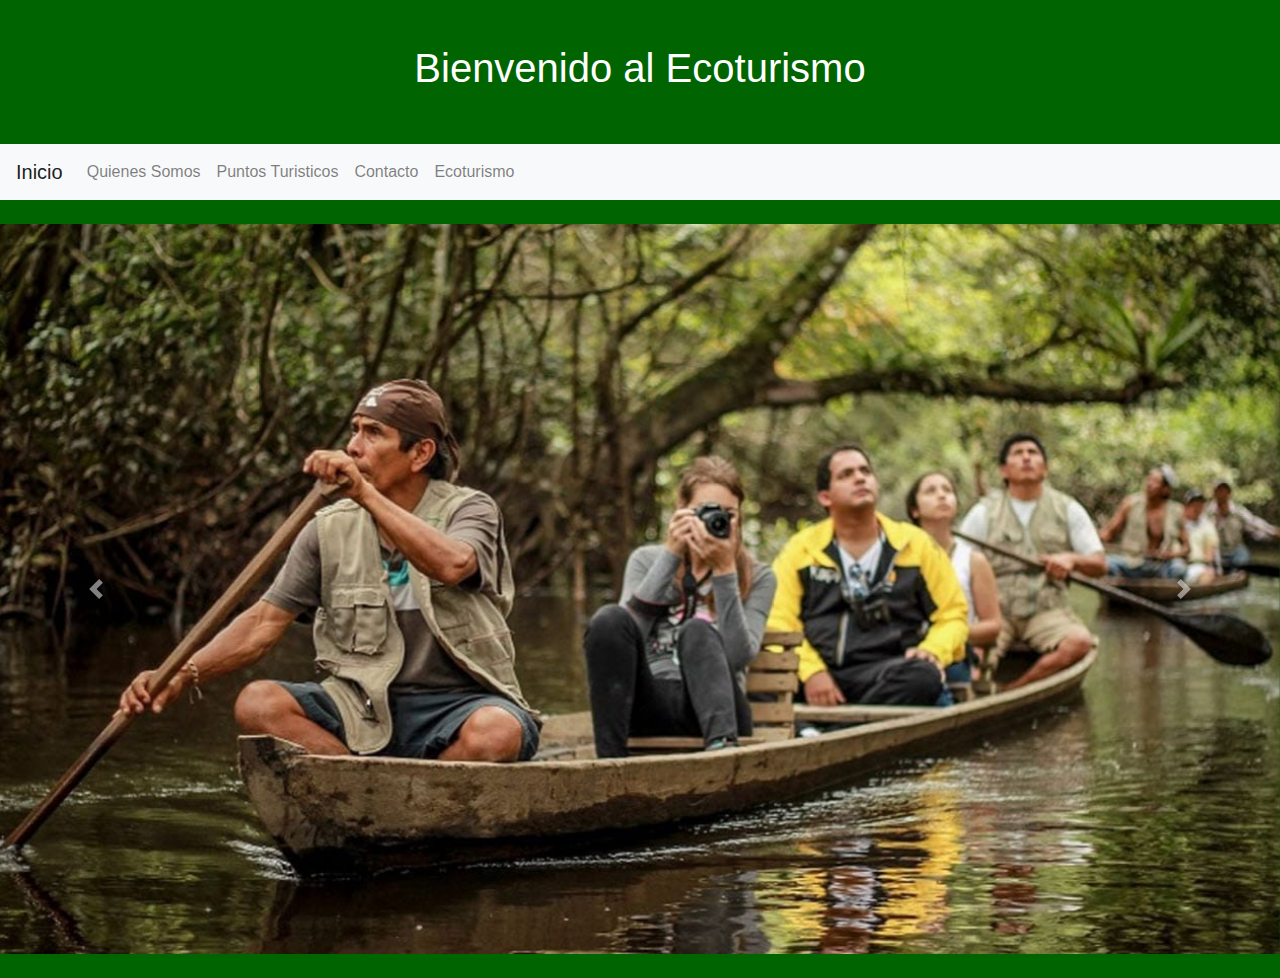
<file: index.html>
<!DOCTYPE html>
<html lang="es">
<head>
    <meta charset="UTF-8">
    <meta name="viewport" content="width=device-width, initial-scale=1.0">
    <title>Eco-Turismo</title>
    <link rel="stylesheet" href="https://stackpath.bootstrapcdn.com/bootstrap/4.5.2/css/bootstrap.min.css">
    <link rel="stylesheet" href="estiloss.css">
</head>
<body>
    <header class="text-center my-4">
        <h1 class="titulo">Bienvenido al Ecoturismo</h1>
    </header>

    <nav class="navbar navbar-expand-lg navbar-light bg-light">
        <a class="navbar-brand" href="index.html">Inicio</a>
        <button class="navbar-toggler" type="button" data-toggle="collapse" data-target="#navbarNav" aria-controls="navbarNav" aria-expanded="false" aria-label="Toggle navigation">
            <span class="navbar-toggler-icon"></span>
        </button>
        <div class="collapse navbar-collapse" id="navbarNav">
            <ul class="navbar-nav">
                <li class="nav-item">
                    <a class="nav-link" href="quienes-somos.html">Quienes Somos</a>
                </li>
                <li class="nav-item">
                    <a class="nav-link" href="Puntos turisticos.html">Puntos Turisticos</a>
                </li>
                <li class="nav-item">
                    <a class="nav-link" href="contacto.html">Contacto</a>
                </li>
                <li class="nav-item">
                    <a class="nav-link" href="ecoturismo.html">Ecoturismo</a>
                </li>
            </ul>
        </div>
    </nav>
    <div id="carouselExample" class="carousel slide my-4" data-ride="carousel">
        <div class="carousel-inner">
            <div class="carousel-item active">
                <img src="img/ecoturismo-conservacion1.jpg" class="d-block w-100" alt="Imagen 1">
            </div>
            <div class="carousel-item">
                <img src="img/arroyo.jpg" class="d-block w-100" alt="Imagen 2">
            </div>
            <div class="carousel-item">
                <img src="img/la-olla.jpg" class="d-block w-100" alt="Imagen 3">
            </div>
            <div class="carousel-item">
                <img src="img/el-durazno.jpg" class="d-block w-100" alt="Imagen 4">
            </div>
            <div class="carousel-item">
                <img src="img/pueblo-escondido-1png.webp" class="d-block w-100" alt="Imagen 5">
            </div>
        </div>
        <a class="carousel-control-prev" href="#carouselExample" role="button" data-slide="prev">
            <span class="carousel-control-prev-icon" aria-hidden="true"></span>
            <span class="sr-only">Anterior</span>
        </a>
        <a class="carousel-control-next" href="#carouselExample" role="button" data-slide="next">
            <span class="carousel-control-next-icon" aria-hidden="true"></span>
            <span class="sr-only">Siguiente</span>
        </a>
    </div>

    <script src="https://code.jquery.com/jquery-3.5.1.slim.min.js"></script>
    <script src="https://cdn.jsdelivr.net/npm/@popperjs/core@2.9.2/dist/umd/popper.min.js"></script>
    <script src="https://stackpath.bootstrapcdn.com/bootstrap/4.5.2/js/bootstrap.min.js"></script>
</body>
</html>
</file>
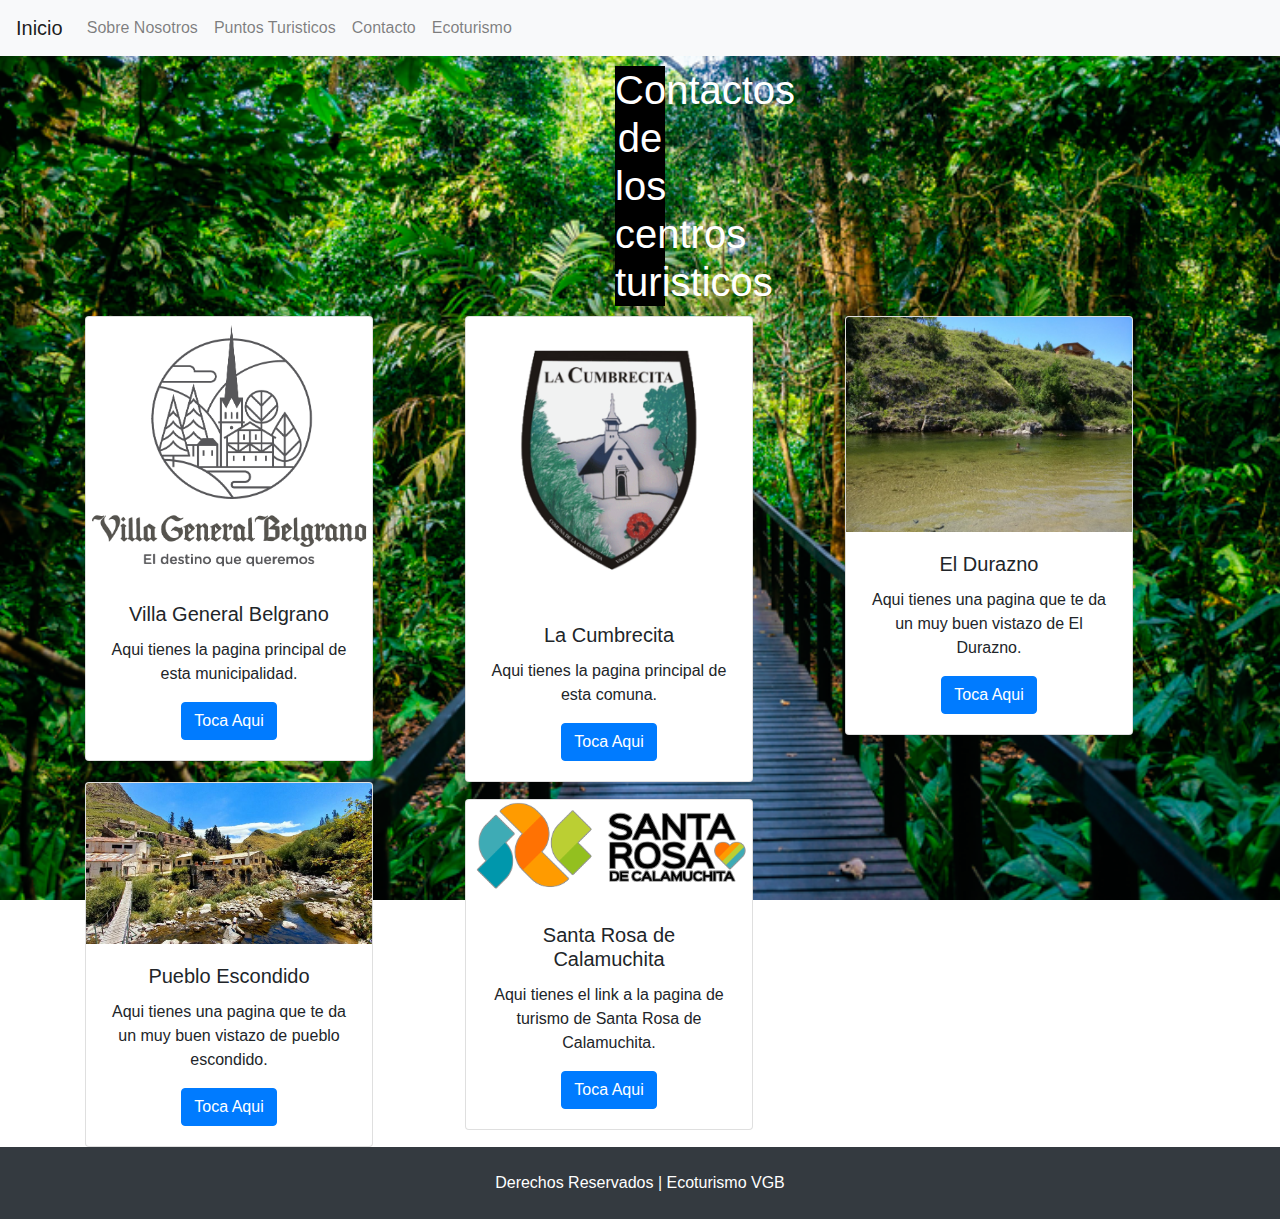
<file: contacto.html>
<!DOCTYPE html>
<html lang="en">
<head>
    <meta charset="UTF-8">
    <meta name="viewport" content="width=device-width, initial-scale=1.0">
    <link rel="stylesheet" href="https://stackpath.bootstrapcdn.com/bootstrap/4.5.2/css/bootstrap.min.css">
    <link rel="stylesheet" href="style.css">
    <title>Contacto</title>
</head>
<body>
  <nav class="navbar navbar-expand-lg navbar-light bg-light">
    <a class="navbar-brand" href="index.html">Inicio</a>
    <button class="navbar-toggler" type="button" data-toggle="collapse" data-target="#navbarNav" aria-controls="navbarNav" aria-expanded="false" aria-label="Toggle navigation">
        <span class="navbar-toggler-icon"></span>
    </button>
    <div class="collapse navbar-collapse" id="navbarNav">
        <ul class="navbar-nav">
            <li class="nav-item">
                <a class="nav-link" href="quienes-somos.html">Sobre Nosotros</a>
            </li>
            <li class="nav-item">
                <a class="nav-link" href="Puntos turisticos.html">Puntos Turisticos</a>
            </li>
            <li class="nav-item">
                <a class="nav-link" href="contacto.html">Contacto</a>
            </li>
            <li class="nav-item">
              <a class="nav-link" href="ecoturismo.html">Ecoturismo</a>
          </li>
        </ul>
    </div>
</nav>
  <h1 class="titulo-centrado">Contactos de los centros turisticos</h1>


    <div class="container text-center">
        <div class="row align-items-start">
          <div class="col">
            <div class="card" style="width: 18rem;">
                <img src="img/image.png" class="card-img-top" alt="50px">
                <div class="card-body">
                  <h5 class="card-title">Villa General Belgrano</h5>
                  <p class="card-text">Aqui tienes la pagina principal de esta municipalidad.</p>
                  <a href="https://villageneralbelgrano.gob.ar/" class="btn btn-primary">Toca Aqui</a>
                </div>
              </div>
          </div>
          <div class="col">
            <div class="card" style="width: 18rem;">
                <img src="img/cumbreland2.png" class="card-img-top" alt="...">
                <div class="card-body">
                  <h5 class="card-title">La Cumbrecita</h5>
                  <p class="card-text">Aqui tienes la pagina principal de esta comuna.</p>
                  <a href="https://lacumbrecita.gob.ar/" class="btn btn-primary">Toca Aqui</a>
                </div>
              </div>
          </div>
          <div class="col">
            <div class="card" style="width: 18rem;">
                <img src="img/el-durazno.jpg" class="card-img-top" alt="...">
                <div class="card-body">
                  <h5 class="card-title">El Durazno</h5>
                  <p class="card-text">Aqui tienes una pagina que te da un muy buen vistazo de El Durazno.</p>
                  <a href="https://pasajeenmano.com.ar/guia-completa-el-durazno-villa-yacanto/" class="btn btn-primary">Toca Aqui</a>       
                </div>
              </div>
          </div>
        </div>
      </div>
      <div class="container text-center">
        <div class="row align-items-center">
          <div class="col">
            <div class="card" style="width: 18rem;">
                <img src="img/elpueblo.png" class="card-img-top" alt="...">
                <div class="card-body">
                  <h5 class="card-title">Pueblo Escondido</h5>
                  <p class="card-text">Aqui tienes una pagina que te da un muy buen vistazo de pueblo escondido.</p>
                  <a href="https://www.viajerospormas.com/pueblo-escondido-una-caminata-al-pasado/" class="btn btn-primary">Toca Aqui</a>       
                </div>
              </div>
          </div>
          <div class="col">
            <div class="card" style="width: 18rem;">
              <img src="img/strs2.png" class="card-img-top" alt="...">
              <div class="card-body">
                <h5 class="card-title">Santa Rosa de Calamuchita</h5>
                <p class="card-text">Aqui tienes el link a la pagina de turismo de Santa Rosa de Calamuchita.</p>
                <a href="https://turismo.municipiosantarosa.gob.ar/" class="btn btn-primary">Toca Aqui</a>       
              </div>
            </div>
          </div>
          <div class="col">
          
          </div>
        </div>
      </div>
      <footer class="bg-dark text-white text-center py-4">
        <div class="container-fluid">
            <p class="mb-0">Derechos Reservados | Ecoturismo VGB</p>
        </div>
    </footer>
</body>
<script src="https://code.jquery.com/jquery-3.5.1.slim.min.js"></script>
<script src="https://cdn.jsdelivr.net/npm/@popperjs/core@2.9.2/dist/umd/popper.min.js"></script>
<script src="https://stackpath.bootstrapcdn.com/bootstrap/4.5.2/js/bootstrap.min.js"></script>
</html>
</file>
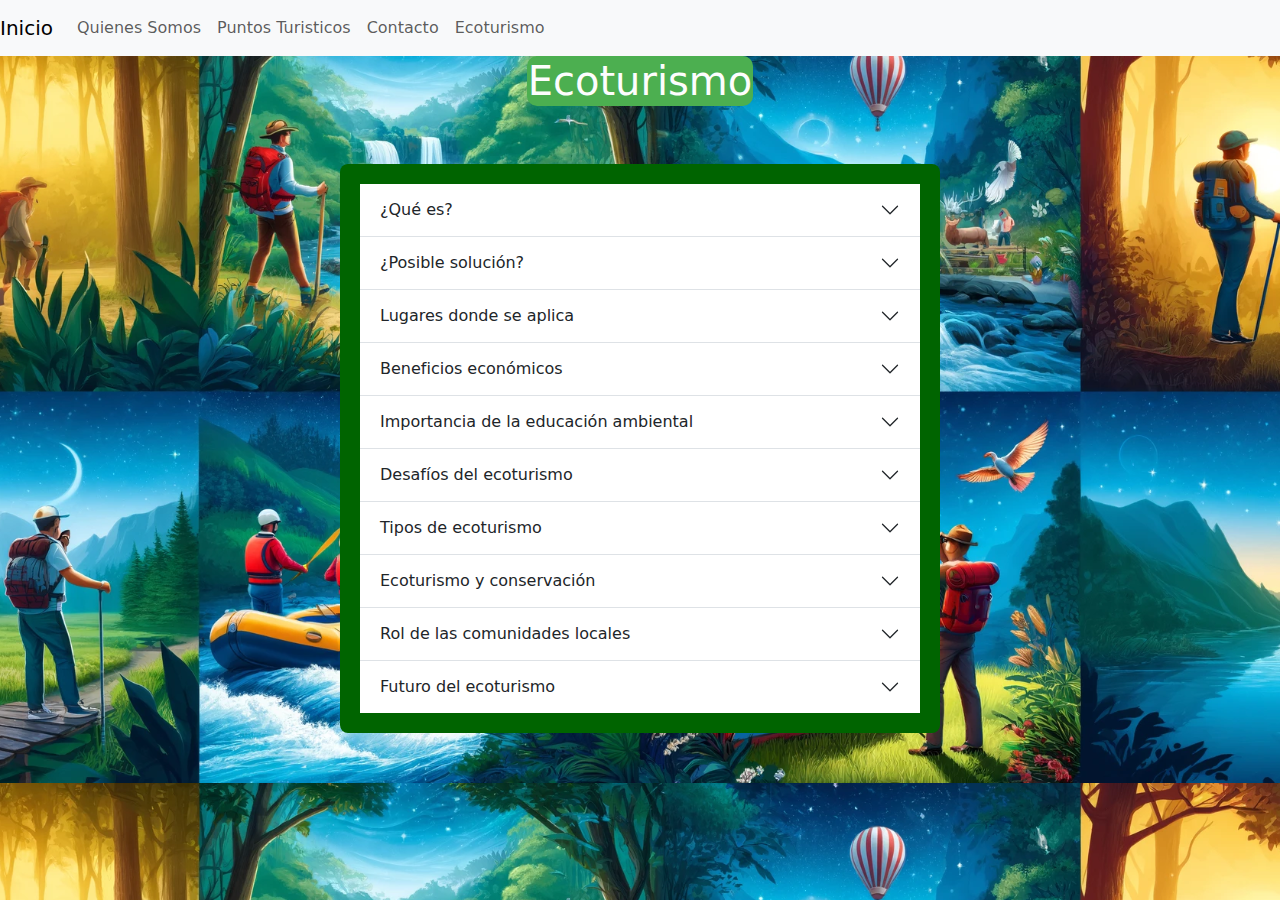
<file: ecoturismo.html>
<!DOCTYPE html>
<html lang="es">
<head>
    <meta charset="UTF-8">
    <meta name="viewport" content="width=device-width, initial-scale=1.0">
    <title>Ecoturismo</title>
    <link href="https://cdn.jsdelivr.net/npm/bootstrap@5.3.3/dist/css/bootstrap.min.css" rel="stylesheet" integrity="sha384-QWTKZyjpPEjISv5WaRU9OFeRpok6YctnYmDr5pNlyT2bRjXh0JMhjY6hW+ALEwIH" crossorigin="anonymous">
    <link rel="stylesheet" href="estilo.css">
</head>
<body>
    <nav class="navbar navbar-expand-lg navbar-light bg-light">
        <a class="navbar-brand" href="index.html">Inicio</a>
        <button class="navbar-toggler" type="button" data-toggle="collapse" data-target="#navbarNav" aria-controls="navbarNav" aria-expanded="false" aria-label="Toggle navigation">
            <span class="navbar-toggler-icon"></span>
        </button>
        <div class="collapse navbar-collapse" id="navbarNav">
            <ul class="navbar-nav">
                <li class="nav-item">
                    <a class="nav-link" href="quienes-somos.html">Quienes Somos</a>
                </li>
                <li class="nav-item">
                    <a class="nav-link" href="Puntos turisticos.html">Puntos Turisticos</a>
                </li>
                <li class="nav-item">
                    <a class="nav-link" href="contacto.html">Contacto</a>
                </li>
                <li class="nav-item">
                    <a class="nav-link" href="ecoturismo.html">Ecoturismo</a>
                </li>
            </ul>
        </div>
    </nav>
    <div class="container text-center">
        <h1 class="titulo">Ecoturismo</h1>
        <div class="accordion-container">
            <div class="accordion accordion-flush" id="accordionFlushExample">
                <div class="accordion-item">
                    <h2 class="accordion-header">
                        <button class="accordion-button collapsed" type="button" data-bs-toggle="collapse" data-bs-target="#flush-collapseOne" aria-expanded="false" aria-controls="flush-collapseOne">
                            ¿Qué es?
                        </button>
                    </h2>
                    <div id="flush-collapseOne" class="accordion-collapse collapse" data-bs-parent="#accordionFlushExample">
                        <div class="accordion-body">
                            El ecoturismo es una forma de turismo responsable que se centra en la exploración de áreas naturales, promoviendo la conservación del medio ambiente y el bienestar de las comunidades locales. Se basa en la interacción respetuosa con la naturaleza y la cultura local.
                        </div>
                    </div>
                </div>
                <div class="accordion-item">
                    <h2 class="accordion-header">
                        <button class="accordion-button collapsed" type="button" data-bs-toggle="collapse" data-bs-target="#flush-collapseTwo" aria-expanded="false" aria-controls="flush-collapseTwo">
                            ¿Posible solución?
                        </button>
                    </h2>
                    <div id="flush-collapseTwo" class="accordion-collapse collapse" data-bs-parent="#accordionFlushExample">
                        <div class="accordion-body">
                            El ecoturismo puede ser una solución sostenible al turismo masivo, ayudando a preservar los recursos naturales y culturales. Fomenta prácticas de turismo que minimizan el impacto ambiental y promueven la sostenibilidad, lo que puede resultar en una mejor calidad de vida para las comunidades locales.
                        </div>
                    </div>
                </div>
                <div class="accordion-item">
                    <h2 class="accordion-header">
                        <button class="accordion-button collapsed" type="button" data-bs-toggle="collapse" data-bs-target="#flush-collapseThree" aria-expanded="false" aria-controls="flush-collapseThree">
                            Lugares donde se aplica
                        </button>
                    </h2>
                    <div id="flush-collapseThree" class="accordion-collapse collapse" data-bs-parent="#accordionFlushExample">
                        <div class="accordion-body">
                            El ecoturismo se aplica en diversas áreas naturales, como parques nacionales, reservas de biosfera, y comunidades rurales que buscan conservar su entorno. Ejemplos incluyen la Amazonía en Sudamérica, el Parque Nacional Yellowstone en EE. UU., y las Islas Galápagos en Ecuador.
                        </div>
                    </div>
                </div>
                <div class="accordion-item">
                    <h2 class="accordion-header">
                        <button class="accordion-button collapsed" type="button" data-bs-toggle="collapse" data-bs-target="#flush-collapseFour" aria-expanded="false" aria-controls="flush-collapseFour">
                            Beneficios económicos
                        </button>
                    </h2>
                    <div id="flush-collapseFour" class="accordion-collapse collapse" data-bs-parent="#accordionFlushExample">
                        <div class="accordion-body">
                            El ecoturismo puede generar ingresos significativos para las comunidades locales, a través de la creación de empleos en guías turísticos, alojamiento y servicios relacionados. Esto no solo ayuda a la economía local, sino que también fomenta la conservación del medio ambiente.
                        </div>
                    </div>
                </div>
                <div class="accordion-item">
                    <h2 class="accordion-header">
                        <button class="accordion-button collapsed" type="button" data-bs-toggle="collapse" data-bs-target="#flush-collapseFive" aria-expanded="false" aria-controls="flush-collapseFive">
                            Importancia de la educación ambiental
                        </button>
                    </h2>
                    <div id="flush-collapseFive" class="accordion-collapse collapse" data-bs-parent="#accordionFlushExample">
                        <div class="accordion-body">
                            El ecoturismo promueve la educación ambiental, concienciando a los turistas sobre la importancia de conservar el medio ambiente y las culturas locales. A través de actividades guiadas, se fomenta un mayor respeto y entendimiento hacia la naturaleza.
                        </div>
                    </div>
                </div>
                <div class="accordion-item">
                    <h2 class="accordion-header">
                        <button class="accordion-button collapsed" type="button" data-bs-toggle="collapse" data-bs-target="#flush-collapseSix" aria-expanded="false" aria-controls="flush-collapseSix">
                            Desafíos del ecoturismo
                        </button>
                    </h2>
                    <div id="flush-collapseSix" class="accordion-collapse collapse" data-bs-parent="#accordionFlushExample">
                        <div class="accordion-body">
                            Aunque el ecoturismo tiene muchos beneficios, también enfrenta desafíos como la regulación adecuada, el manejo de recursos y el riesgo de sobrecarga turística en áreas vulnerables. Es fundamental encontrar un equilibrio para mantener la sostenibilidad.
                        </div>
                    </div>
                </div>
                <div class="accordion-item">
                    <h2 class="accordion-header">
                        <button class="accordion-button collapsed" type="button" data-bs-toggle="collapse" data-bs-target="#flush-collapseSeven" aria-expanded="false" aria-controls="flush-collapseSeven">
                            Tipos de ecoturismo
                        </button>
                    </h2>
                    <div id="flush-collapseSeven" class="accordion-collapse collapse" data-bs-parent="#accordionFlushExample">
                        <div class="accordion-body">
                            Existen diferentes tipos de ecoturismo, incluyendo el turismo de aventura, el turismo cultural, el turismo de naturaleza y el turismo de conservación. Cada uno ofrece experiencias únicas, todas centradas en la apreciación de la naturaleza y el respeto por las comunidades locales.
                        </div>
                    </div>
                </div>
                <div class="accordion-item">
                    <h2 class="accordion-header">
                        <button class="accordion-button collapsed" type="button" data-bs-toggle="collapse" data-bs-target="#flush-collapseEight" aria-expanded="false" aria-controls="flush-collapseEight">
                            Ecoturismo y conservación
                        </button>
                    </h2>
                    <div id="flush-collapseEight" class="accordion-collapse collapse" data-bs-parent="#accordionFlushExample">
                        <div class="accordion-body">
                            El ecoturismo juega un papel clave en la conservación, ya que proporciona fondos y apoyo a iniciativas de protección del medio ambiente. Muchas reservas naturales dependen de los ingresos generados por el ecoturismo para financiar sus programas de conservación.
                        </div>
                    </div>
                </div>
                <div class="accordion-item">
                    <h2 class="accordion-header">
                        <button class="accordion-button collapsed" type="button" data-bs-toggle="collapse" data-bs-target="#flush-collapseNine" aria-expanded="false" aria-controls="flush-collapseNine">
                            Rol de las comunidades locales
                        </button>
                    </h2>
                    <div id="flush-collapseNine" class="accordion-collapse collapse" data-bs-parent="#accordionFlushExample">
                        <div class="accordion-body">
                            Las comunidades locales son fundamentales en el ecoturismo, ya que son las encargadas de guiar a los turistas, ofrecer servicios y compartir su cultura. Involucrarlas asegura que los beneficios económicos se queden en la comunidad y se respeten sus tradiciones.
                        </div>
                    </div>
                </div>
                <div class="accordion-item">
                    <h2 class="accordion-header">
                        <button class="accordion-button collapsed" type="button" data-bs-toggle="collapse" data-bs-target="#flush-collapseTen" aria-expanded="false" aria-controls="flush-collapseTen">
                            Futuro del ecoturismo
                        </button>
                    </h2>
                    <div id="flush-collapseTen" class="accordion-collapse collapse" data-bs-parent="#accordionFlushExample">
                        <div class="accordion-body">
                            El futuro del ecoturismo se vislumbra prometedor, con un aumento en la conciencia ambiental y la búsqueda de experiencias auténticas por parte de los turistas. La innovación en prácticas sostenibles y la educación continua serán clave para su desarrollo.
                        </div>
                    </div>
                </div>
            </div>
        </div>
    </div>

    <script src="https://cdn.jsdelivr.net/npm/bootstrap@5.3.3/dist/js/bootstrap.bundle.min.js" integrity="sha384-YvpcrYf0tY3lHB60NNkmXc5s9fDVZLESaAA55NDzOxhy9GkcIdslK1eN7N6jIeHz" crossorigin="anonymous"></script>
</body>
</html>
</file>
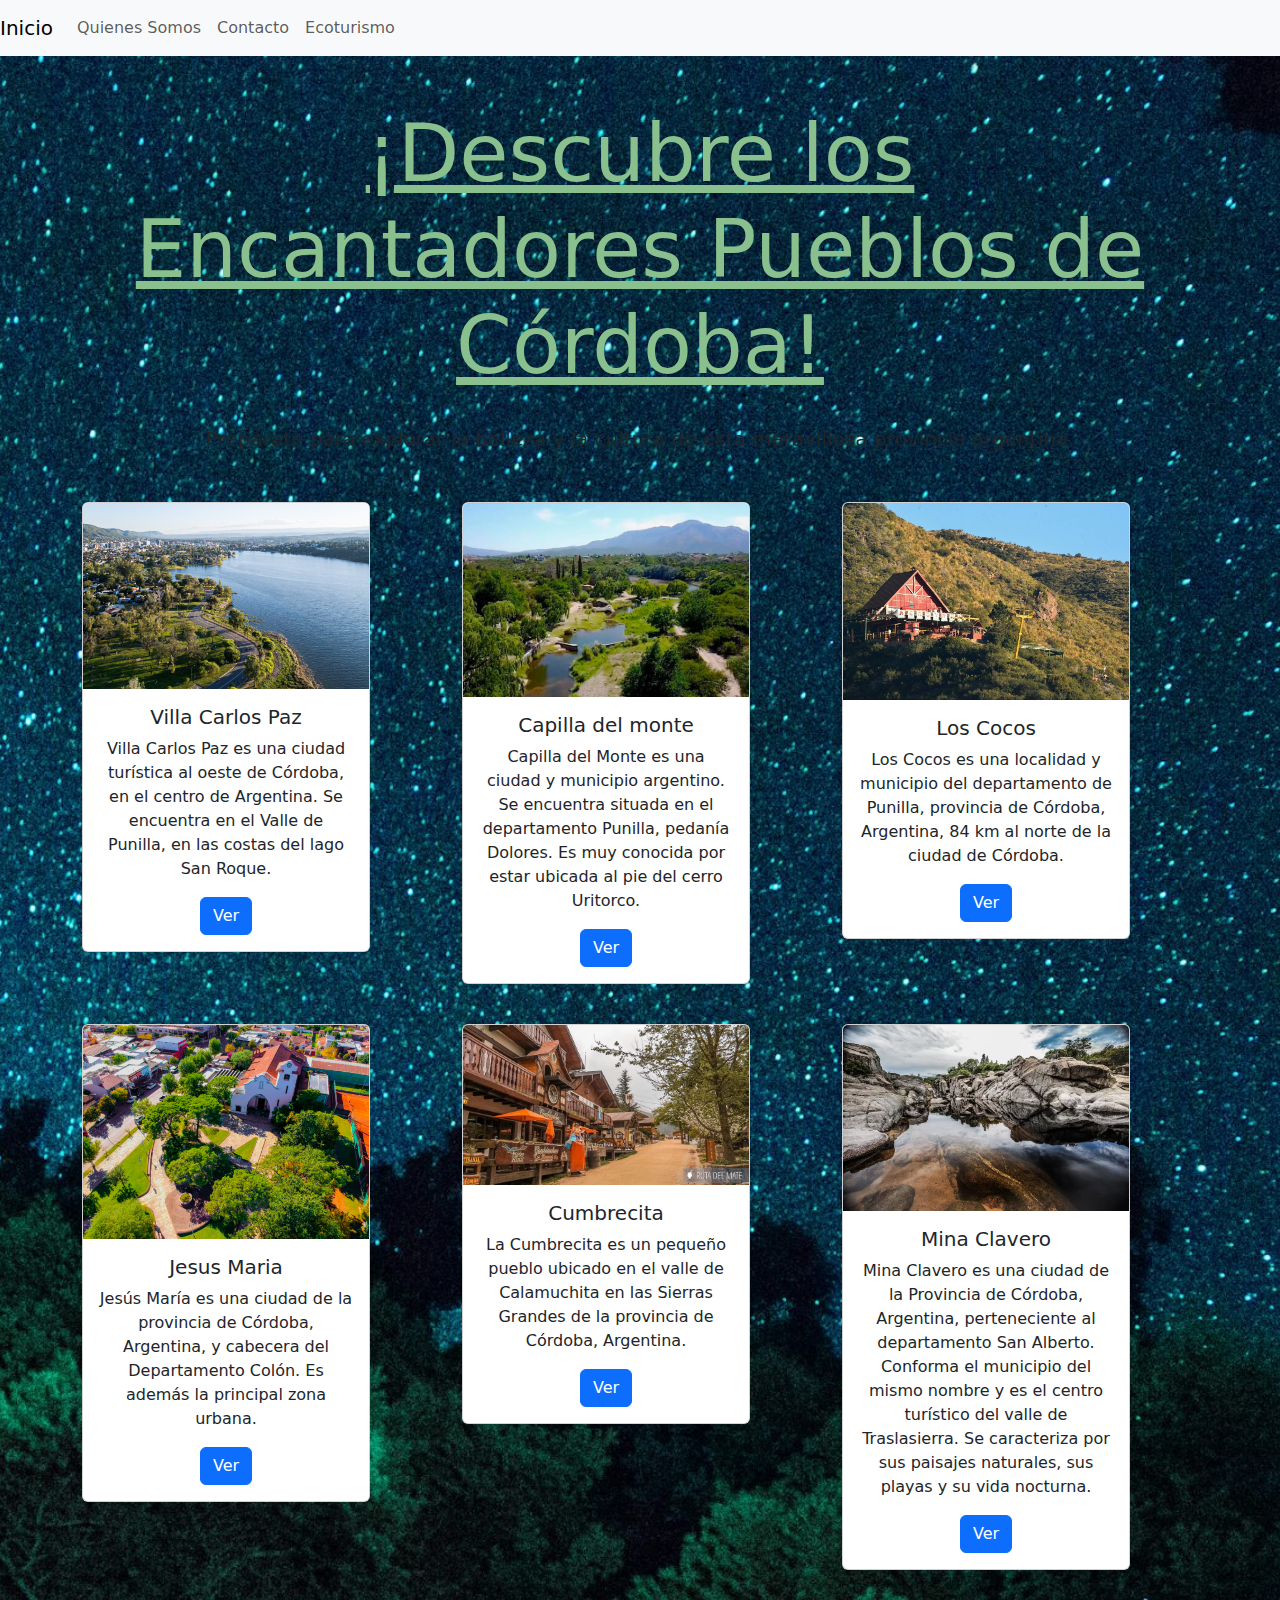
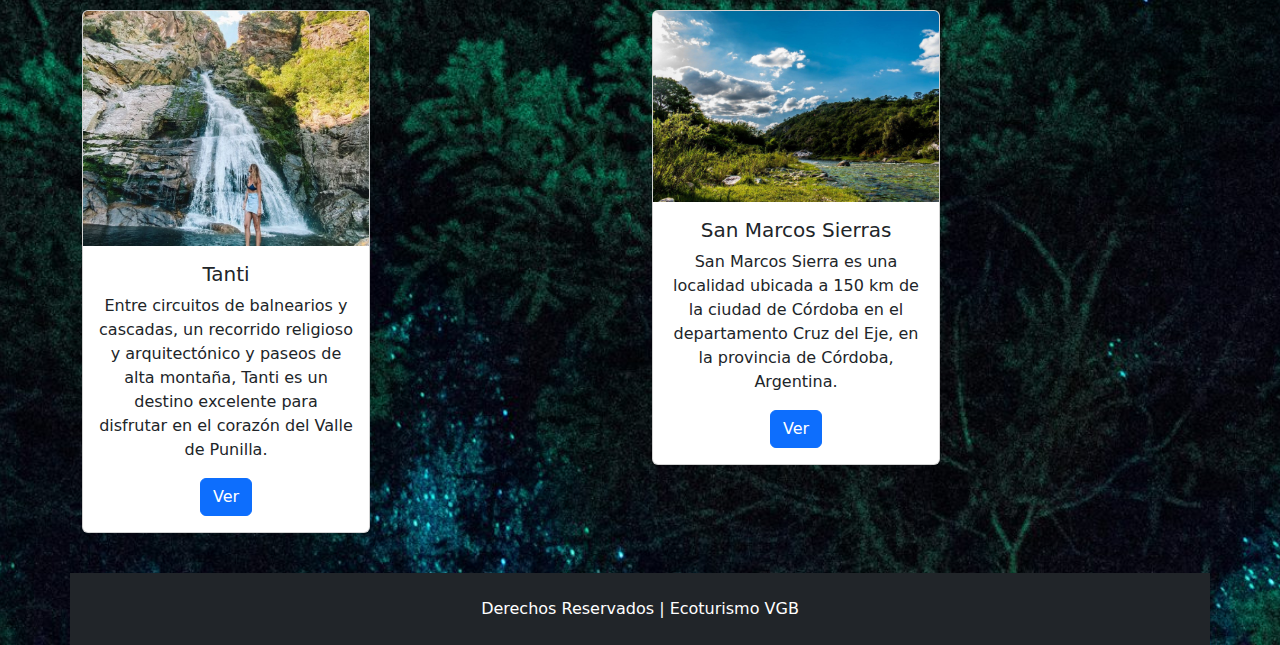
<file: Puntos turisticos.html>
<!DOCTYPE html>
<html lang="en">
<head>
    <meta charset="UTF-8">
    <meta name="viewport" content="width=device-width, initial-scale=1.0">
    <title>Puntos turisticos de Cordoba</title>
    <link rel="stylesheet" href="estilos.css">
</head>
<body>
  <nav class="navbar navbar-expand-lg navbar-light bg-light">
    <a class="navbar-brand" href="index.html">Inicio</a>
    <button class="navbar-toggler" type="button" data-toggle="collapse" data-target="#navbarNav" aria-controls="navbarNav" aria-expanded="false" aria-label="Toggle navigation">
        <span class="navbar-toggler-icon"></span>
    </button>
    <div class="collapse navbar-collapse" id="navbarNav">
        <ul class="navbar-nav">
            <li class="nav-item">
                <a class="nav-link" href="quienes-somos.html">Quienes Somos</a>
            </li>
            <li class="nav-item">
                <a class="nav-link" href="contacto.html">Contacto</a>
            </li>
            <li class="nav-item">
              <a class="nav-link" href="ecoturismo.html">Ecoturismo</a>
          </li>
        </ul>
    </div>
</nav>
      
      <div class="container text-center my-5">
        <h1 class="display-1 titulo-principal">¡Descubre los Encantadores Pueblos de Córdoba!</h1>
        <p class="lead">Prepárate para explorar la belleza y la cultura de esta maravillosa provincia argentina.</p>
    </div>

      <div class="container text-center">
        <div class="row align-items-start">
          <div class="col">
            <div class="card" style="width: 18rem;">
                <img src="imagenes paisajes/Villa Carlos Paz.jpg" class="card-img-top" alt="...">
                <div class="card-body">
                  <h5 class="card-title">Villa Carlos Paz</h5>
                  <p class="card-text">Villa Carlos Paz es una ciudad turística al oeste de Córdoba, en el centro de Argentina. Se encuentra en el Valle de Punilla, en las costas del lago San Roque.</p>
                  <a href="https://www.google.com.ar/maps/place/Villa+Carlos+Paz,+C%C3%B3rdoba/@-31.4121331,-64.5409362,13z/data=!3m1!4b1!4m6!3m5!1s0x942d6640d6777c71:0x75c24ab6cb121bed!8m2!3d-31.4207828!4d-64.4992141!16zL20vMGNoc3Bt?entry=ttu&g_ep=EgoyMDI0MTAyNy4wIKXMDSoASAFQAw%3D%3D" class="btn btn-primary">Ver</a>
                </div>
              </div>          
          </div>
          <div class="col">
            <div class="card" style="width: 18rem;">
                <img src="imagenes paisajes/capilla del monte.jpg" class="card-img-top" alt="...">
                <div class="card-body">
                  <h5 class="card-title">Capilla del monte</h5>
                  <p class="card-text">Capilla del Monte es una ciudad y municipio argentino. Se encuentra situada en el departamento Punilla, pedanía Dolores. Es muy conocida por estar ubicada al pie del cerro Uritorco.</p>
                  <a href="https://www.google.com.ar/maps/place/Capilla+del+Monte,+C%C3%B3rdoba/@-30.8573484,-64.573401,13z/data=!3m1!4b1!4m6!3m5!1s0x942d8d8977ba760d:0x6a90e69fd00b0cd7!8m2!3d-30.8568478!4d-64.5300214!16zL20vMGNuMXk2?entry=ttu&g_ep=EgoyMDI0MTAyNy4wIKXMDSoASAFQAw%3D%3D" class="btn btn-primary">Ver</a>
                </div>
              </div>        
          </div>
          <div class="col">
            <div class="card" style="width: 18rem;">
                <img src="imagenes paisajes/Los cocos.jpg" class="card-img-top" alt="...">
                <div class="card-body">
                  <h5 class="card-title">Los Cocos</h5>
                  <p class="card-text">Los Cocos es una localidad y municipio del departamento de Punilla, provincia de Córdoba, Argentina, 84 km al norte de la ciudad de Córdoba.</p>
                  <a href="https://www.google.com.ar/maps/place/Los+Cocos,+C%C3%B3rdoba/@-30.9292891,-64.5158165,15z/data=!3m1!4b1!4m6!3m5!1s0x942d8e4b305bdb01:0xf9ef508744b0c33f!8m2!3d-30.9253512!4d-64.5013203!16s%2Fg%2F1218lbyc?entry=ttu&g_ep=EgoyMDI0MTAyNy4wIKXMDSoASAFQAw%3D%3D" class="btn btn-primary">Ver</a>
                </div>
              </div>        
          </div>
            <div class="col">
                <div class="card" style="width: 18rem;">
                <img src="imagenes paisajes/Jesus Maria.jpg" class="card-img-top" alt="...">
                <div class="card-body">
                    <h5 class="card-title">Jesus Maria</h5>
                    <p class="card-text">Jesús María es una ciudad de la provincia de Córdoba, Argentina, y cabecera del Departamento Colón. Es además la principal zona urbana.</p>
                    <a href="https://www.google.com.ar/maps/place/Jesus+Mar%C3%ADa,+C%C3%B3rdoba/@-30.9843605,-64.1128111,14z/data=!3m1!4b1!4m6!3m5!1s0x943263974bf8796f:0x2fc325cba041b543!8m2!3d-30.9815529!4d-64.0957996!16zL20vMGQ3ZGpw?entry=ttu&g_ep=EgoyMDI0MTAyNy4wIKXMDSoASAFQAw%3D%3D" class="btn btn-primary">Ver</a>
                </div>
            </div>        
        </div>
      <div class="col">
        <div class="card" style="width: 18rem;">
            <img src="imagenes paisajes/Cumbrecita.jpg" class="card-img-top" alt="...">
            <div class="card-body">
              <h5 class="card-title">Cumbrecita</h5>
              <p class="card-text">La Cumbrecita es un pequeño pueblo ubicado en el valle de Calamuchita en las Sierras Grandes de la provincia de Córdoba, Argentina.​</p>
              <a href="https://www.google.com.ar/maps/place/La+Cumbrecita,+C%C3%B3rdoba/@-31.8978738,-64.7779982,16z/data=!3m1!4b1!4m6!3m5!1s0x95d2cb22ee24bc3f:0x9455570e961749c!8m2!3d-31.8991371!4d-64.7730365!16s%2Fm%2F027v39_?entry=ttu&g_ep=EgoyMDI0MTAyNy4wIKXMDSoASAFQAw%3D%3D" class="btn btn-primary">Ver</a>
            </div>
          </div>
      </div>
      <div class="col">
        <div class="card" style="width: 18rem;">
            <img src="imagenes paisajes/Mina clavero.jpg" class="card-img-top" alt="...">
            <div class="card-body">
              <h5 class="card-title">Mina Clavero</h5>
              <p class="card-text">Mina Clavero es una ciudad de la Provincia de Córdoba, Argentina, perteneciente al departamento San Alberto. Conforma el municipio del mismo nombre y es el centro turístico del valle de Traslasierra. Se caracteriza por sus paisajes naturales, sus playas y su vida nocturna.</p>
              <a href="https://www.google.com.ar/maps/place/Mina+Clavero,+C%C3%B3rdoba/@-31.6490223,-65.0278074,12z/data=!3m1!4b1!4m6!3m5!1s0x942d25d59048c4dd:0xa693b3400e45cb6c!8m2!3d-31.730033!4d-65.0050245!16s%2Fm%2F0sghjns?entry=ttu&g_ep=EgoyMDI0MTAyNy4wIKXMDSoASAFQAw%3D%3D" class="btn btn-primary">Ver</a>
            </div>
          </div>        
      </div>

      <div class="col">
        <div class="card" style="width: 18rem;">
            <img src="imagenes paisajes/Tanti.jpg" class="card-img-top" alt="...">
            <div class="card-body">
              <h5 class="card-title">Tanti</h5>
              <p class="card-text">Entre circuitos de balnearios y cascadas, un recorrido religioso y arquitectónico y paseos de alta montaña, Tanti es un destino excelente para disfrutar en el corazón del Valle de Punilla.</p>
              <a href="https://www.google.com.ar/maps/place/X5155+Tanti,+C%C3%B3rdoba/@-31.3617351,-64.593354,15z/data=!3m1!4b1!4m6!3m5!1s0x942d6e1f05e4b7ed:0xb64274d37f53ce0b!8m2!3d-31.3614122!4d-64.5829186!16s%2Fm%2F011bgr64?entry=ttu&g_ep=EgoyMDI0MTAyNy4wIKXMDSoASAFQAw%3D%3D" class="btn btn-primary">Ver</a>
            </div>
          </div>        
      </div>

      <div class="col">
        <div class="card" style="width: 18rem;">
            <img src="imagenes paisajes/San Marcos Sierras.jpg" class="card-img-top" alt="...">
            <div class="card-body">
              <h5 class="card-title">San Marcos Sierras</h5>
              <p class="card-text">San Marcos Sierra es una localidad ubicada a 150 km de la ciudad de Córdoba en el departamento Cruz del Eje, en la provincia de Córdoba, Argentina.</p>
              <a href="https://www.google.com.ar/maps/place/San+Marcos+Sierras,+C%C3%B3rdoba/@-30.7850028,-64.6532504,15z/data=!3m1!4b1!4m6!3m5!1s0x942deb751d30a281:0xcf3af38a9ae4d221!8m2!3d-30.783225!4d-64.6360509!16s%2Fg%2F11r7pp51y?entry=ttu&g_ep=EgoyMDI0MTAyNy4wIKXMDSoASAFQAw%3D%3D" class="btn btn-primary">Ver</a>
            </div>
          </div>        
      </div>
    
      
      <footer class="bg-dark text-white text-center py-4">
        <div class="container-fluid">
            <p class="mb-0">Derechos Reservados | Ecoturismo VGB</p>
        </div>
    </footer>

      <link href="https://cdn.jsdelivr.net/npm/bootstrap@5.3.3/dist/css/bootstrap.min.css" rel="stylesheet" integrity="sha384-QWTKZyjpPEjISv5WaRU9OFeRpok6YctnYmDr5pNlyT2bRjXh0JMhjY6hW+ALEwIH" crossorigin="anonymous">
      <script src="https://cdn.jsdelivr.net/npm/bootstrap@5.3.3/dist/js/bootstrap.bundle.min.js" integrity="sha384-YvpcrYf0tY3lHB60NNkmXc5s9fDVZLESaAA55NDzOxhy9GkcIdslK1eN7N6jIeHz" crossorigin="anonymous"></script>
</body>
</html>
</file>
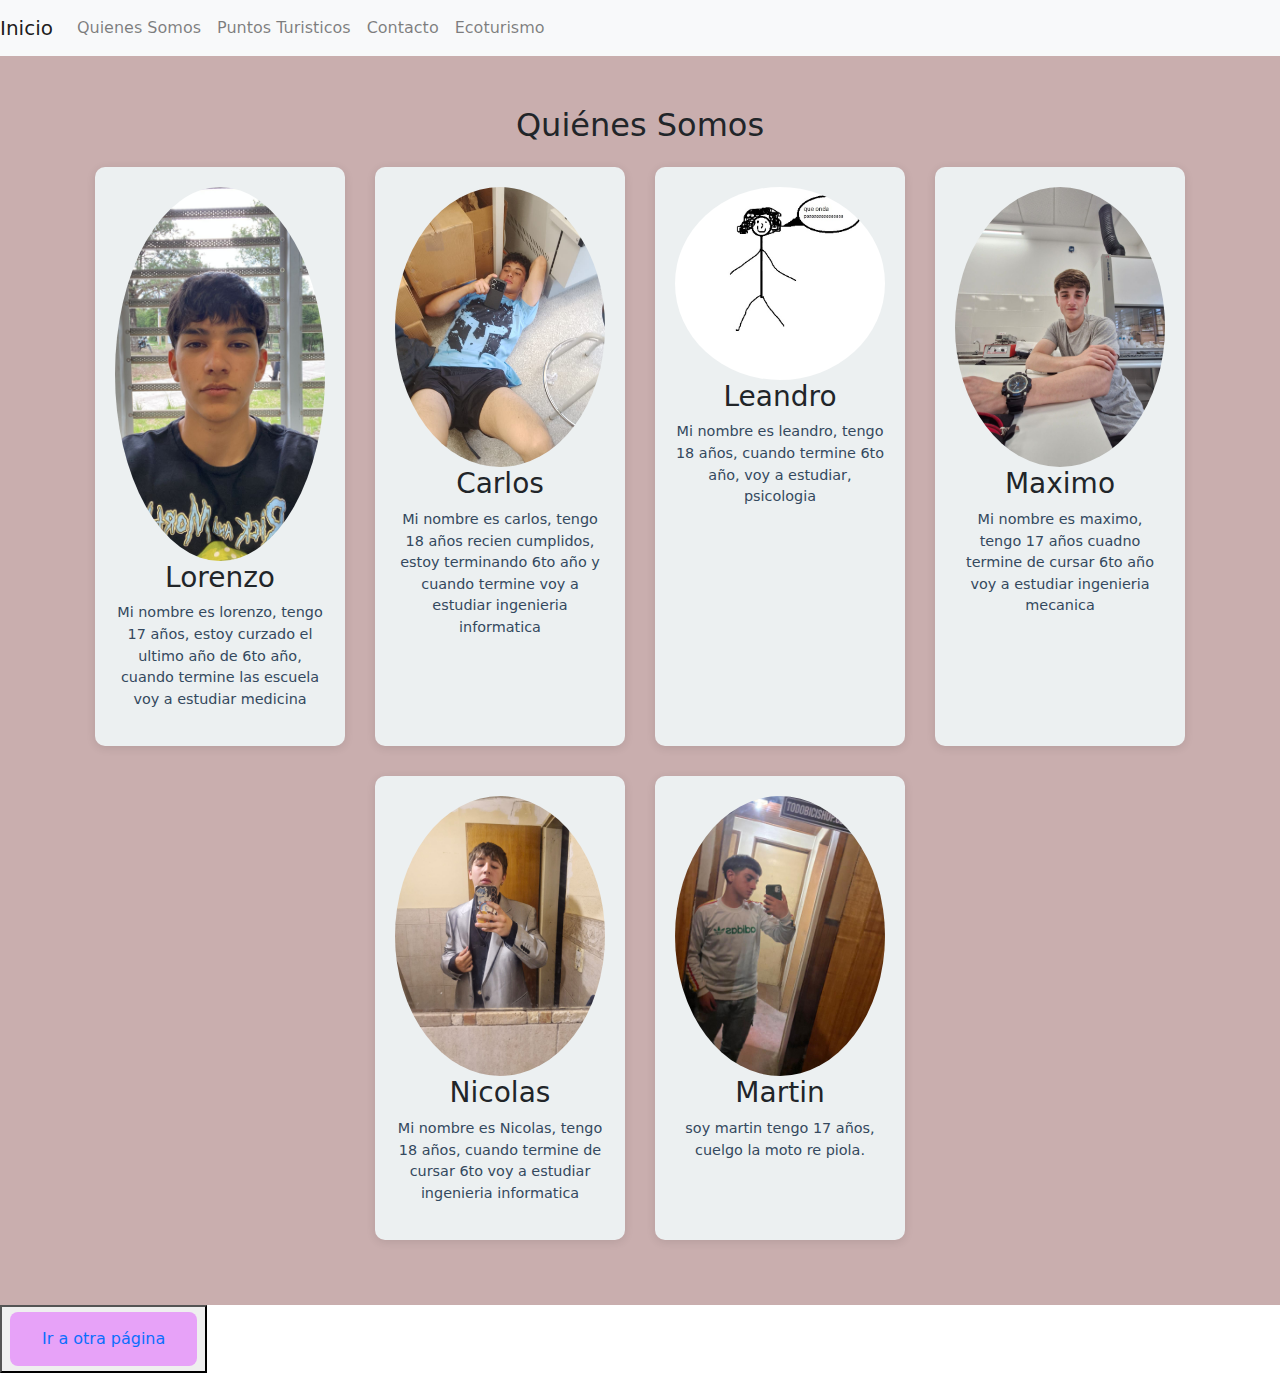
<file: quienes-somos.html>
<!DOCTYPE html>
<html lang="es">
<head>
    <meta charset="UTF-8">
    <meta name="viewport" content="width=device-width, initial-scale=1.0">
    <title>Quiénes Somos</title>
    <link rel="stylesheet" href="quienes-somoss.css">
    <link rel="stylesheet" href="https://stackpath.bootstrapcdn.com/bootstrap/4.5.2/css/bootstrap.min.css">
</head>

<body>
    <nav class="navbar navbar-expand-lg navbar-light bg-light">
        <a class="navbar-brand" href="index.html">Inicio</a>
        <button class="navbar-toggler" type="button" data-toggle="collapse" data-target="#navbarNav" aria-controls="navbarNav" aria-expanded="false" aria-label="Toggle navigation">
            <span class="navbar-toggler-icon"></span>
        </button>
        <div class="collapse navbar-collapse" id="navbarNav">
            <ul class="navbar-nav">
                <li class="nav-item">
                    <a class="nav-link" href="quienes-somos.html">Quienes Somos</a>
                </li>
                <li class="nav-item">
                    <a class="nav-link" href="Puntos turisticos.html">Puntos Turisticos</a>
                </li>
                <li class="nav-item">
                    <a class="nav-link" href="contacto.html">Contacto</a>
                </li>
                <li class="nav-item">
                    <a class="nav-link" href="ecoturismo.html">Ecoturismo</a>
                </li>
            </ul>
        </div>
    </nav>
    <section class="quienes-somos">
        <h2>Quiénes Somos</h2>
        <div class="participantes">
            <div class="participante">
                <img src="hermoso3.jpeg" >
                <h3>Lorenzo</h3>
                <p>Mi nombre es lorenzo, tengo 17 años, estoy curzado el ultimo año de 6to año, cuando termine las escuela voy a estudiar medicina</p>
            </div>
            <div class="participante">
                <img src="hermoso2.jpeg" >
                <h3>Carlos</h3>
                <p>Mi nombre es carlos, tengo 18 años recien cumplidos, estoy terminando 6to año y cuando termine voy a estudiar ingenieria informatica</p>
            </div>
            <div class="participante">
                <img src="leanreal.jpg" >
                <h3>Leandro</h3>
                <p>Mi nombre es leandro, tengo 18 años, cuando termine 6to año, voy a estudiar, psicologia</p>
            </div>
            <div class="participante">
                <img src="maxi.jpeg" >
                <h3>Maximo</h3>
                <p>Mi nombre es maximo, tengo 17 años cuadno termine de cursar 6to año voy a estudiar ingenieria mecanica</p>
            </div>
            <div class="participante">
                <img src="hermoso1.jpeg" >
                <h3>Nicolas</h3>
                <p>Mi nombre es Nicolas, tengo 18 años, cuando termine de cursar 6to voy a estudiar ingenieria informatica </p>
            </div>
            <div class="participante">
                <img src="hermoso4.jpeg" >
                <h3>Martin</h3>
                <p>soy martin tengo 17 años, cuelgo la moto re piola.</p>
            </div>
        </div>
    </section>
    <button> 
        <a href="" class="mi-boton">Ir a otra página</a>
    
    </button>
    <link href="https://cdn.jsdelivr.net/npm/bootstrap@5.3.3/dist/css/bootstrap.min.css" rel="stylesheet" integrity="sha384-QWTKZyjpPEjISv5WaRU9OFeRpok6YctnYmDr5pNlyT2bRjXh0JMhjY6hW+ALEwIH" crossorigin="anonymous">
      <script src="https://cdn.jsdelivr.net/npm/bootstrap@5.3.3/dist/js/bootstrap.bundle.min.js" integrity="sha384-YvpcrYf0tY3lHB60NNkmXc5s9fDVZLESaAA55NDzOxhy9GkcIdslK1eN7N6jIeHz" crossorigin="anonymous"></script>
</body>

</html>
</file>
<file: estiloss.css>
body {
    background-color: darkgreen;
}
.carousel-item img {
    width: 100%;
    height: 730px;
    object-fit: cover;
}
.titulo {
    background-color: darkgreen;
    padding: 20px;               
    display: inline-block;        
    color: white;               
}
</file>
<file: style.css>
body {
    margin: 0;
    padding: 0;
    background: url('img/naturaleza\ .png') no-repeat center center fixed; 
    background-size: cover; 
    height: 100vh; 
    position: relative; 
}

.fondo-blur {
    position: absolute; 
    top: 0;
    left: 0;
    right: 0;
    bottom: 0;
    background: rgba(197, 27, 27, 0.5); 
    backdrop-filter: blur(20px); 
    z-index: 1; 
}

.titulo-centrado {
    background-color: #000000 ;
    color: #ffffff;
    text-align: center;
    margin: 10px 615px; 
    position: relative; 
    z-index: 2; 
}

.contenedor-columnas {
    display: flex; 
    justify-content: center; 
    position: relative; 
    z-index: 2; 
}

.columna {
    background-color: #000000; 
    border: 1px solid #ffffff; 
    padding: 20px; 
    margin: 10px; 
    flex: 1; 
    max-width: 200px;
}
.footer {
    background-color: #ffffff;
    margin-right: 1810px;
}
</file>
<file: estilo.css>
body {
    background-image: url('image.png'); 
    background-size: cover; 
    background-position: center;
}
.accordion-container {
    margin: 50px auto; 
    padding: 20px; 
    background-color: darkgreen; 
    border-radius: 8px; 
    max-width: 600px; 
}
.titulo{
    background-color: #4CAF50; 
    color: rgb(253, 253, 253); 
    padding: 1px; 
    text-align: center; 
    border-radius: 10px; 
    display: inline-block;
    
}
</file>
<file: estilos.css>
body {
    background-image: url('imagenes paisajes/naturaleza.jpg');
    background-repeat: no-repeat;
    background-size: cover;
    background-position: center; 
    font-family: Arial, sans-serif;
    color: #333;
}

.card {
    margin-bottom: 20px;
}

.col {
    margin-bottom: 20px;
}

.titulo-principal {
    color: rgb(137, 192, 142);
    font-weight: bold;
    text-align: center;
    margin-top: 50px;
    margin-bottom: 30px;
    text-decoration: underline;
}
</file>
<file: quienes-somoss.css>
body {
    font-family: Arial, sans-serif;
    margin: 0;
    padding: 0;
    background-color: #f4f4f4;
}

.quienes-somos {
    text-align: center;
    padding: 50px 20px;
    background-color: #c9aeae;
}

h2 {
    font-size: 2.5em;
    margin-bottom: 30px;
    color: #2c3e50;
}

.participantes {
    display: flex;
    flex-wrap: wrap;
    justify-content: center;
}

.participante {
    background: #ecf0f1;
    border-radius: 10px;
    margin: 15px;
    padding: 20px;
    width: 250px;
    box-shadow: 0 2px 10px rgba(0, 0, 0, 0.1);
}

.participante img {
    max-width: 100%;
    border-radius: 50%;
}

h3 {
    color: #2980b9;
    margin: 15px 0 10px;
}

p {
    color: #34495e;
    font-size: 0.9em;
}

.mi-boton {
    background-color: #e7a2f8; 
    border: none; 
    color: blanco; 
    padding: 15px 32px; 
    text-align: center; 
    text-decoration: none; 
    display: inline-block; 
    font-size: 16px; 
    margin: 4px 2px; 
    cursor: pointer; 
    border-radius: 8px; 
}
</file>
